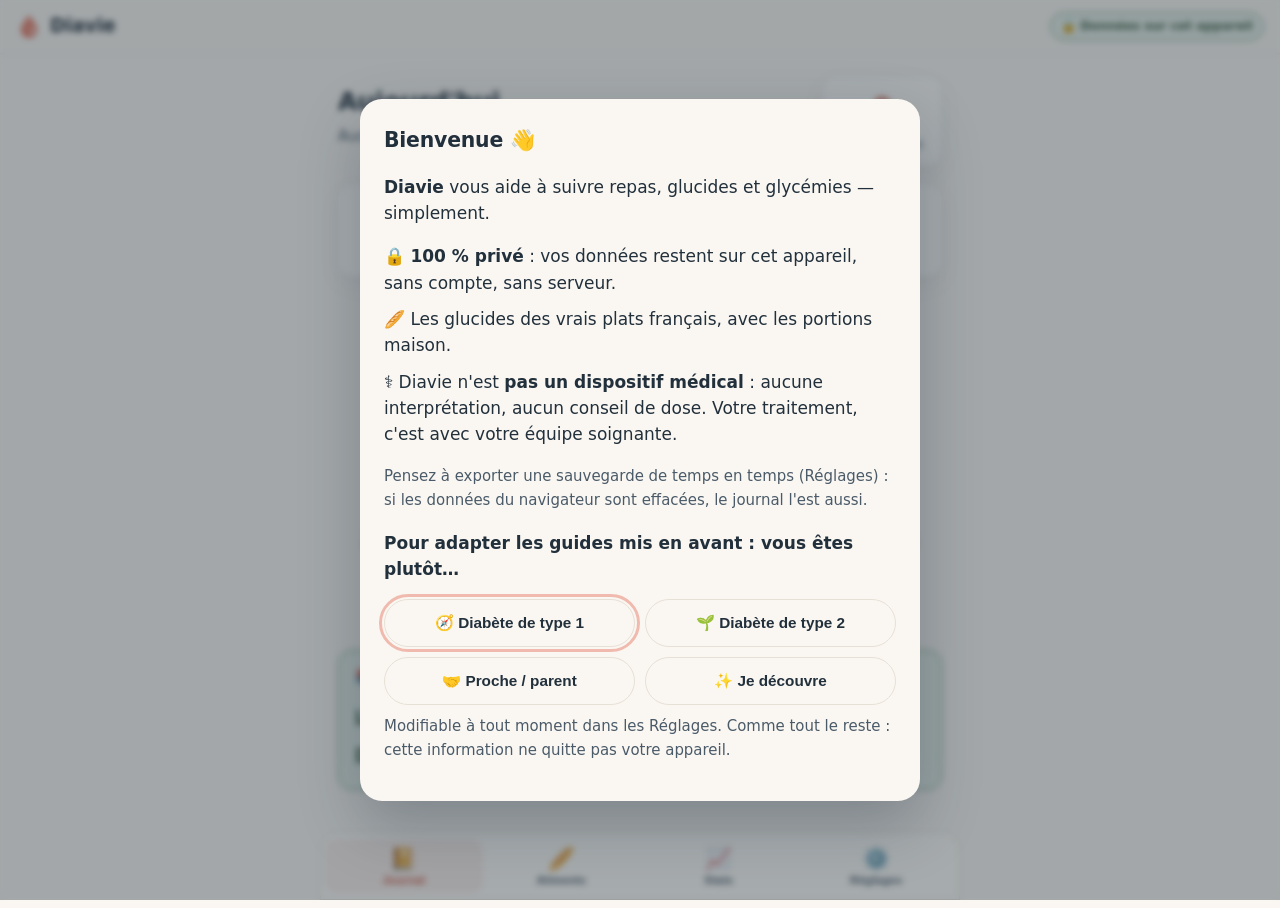
<file: app/index.html>
<!doctype html>
<html lang="fr">
<head>
  <meta charset="utf-8">
  <meta name="viewport" content="width=device-width, initial-scale=1, viewport-fit=cover">
  <title>Diavie — journal & glucides</title>
  <meta name="description" content="Journal privé et glucides des plats français. Vos données restent sur votre appareil.">
  <meta name="theme-color" content="#FAF7F2">
  <link rel="manifest" href="manifest.webmanifest">
  <link rel="icon" type="image/svg+xml" href="icons/icon.svg">
  <link rel="stylesheet" href="css/app.css">
</head>
<body>

<header class="topbar">
  <div class="brand"><img src="icons/icon.svg" alt="" width="26" height="26"><span>Diavie</span></div>
  <span class="badge-prive" title="Aucune donnée n'est envoyée sur un serveur">🔒 Données sur cet appareil</span>
</header>

<main id="main">

  <!-- ═══ Journal ═══ -->
  <section id="view-journal" class="view">
    <div class="jour-resume">
      <div>
        <h1 id="titre-jour">Aujourd'hui</h1>
        <p class="sous-info" id="resume-jour">Aucune saisie pour l'instant</p>
      </div>
      <div class="total-glucides"><span id="total-jour">0</span><small>g de glucides</small></div>
    </div>

    <div class="actions-rapides">
      <button class="btn-action" data-add="repas"><span class="picto-cercle">🍽️</span><span>Repas</span></button>
      <button class="btn-action" data-add="glycemie"><span class="picto-cercle">🩸</span><span>Glycémie</span></button>
      <button class="btn-action" data-add="activite"><span class="picto-cercle">🏃</span><span>Activité</span></button>
      <button class="btn-action" data-add="note"><span class="picto-cercle">📝</span><span>Note</span></button>
    </div>

    <div id="liste-entrees"></div>
    <button id="btn-voir-plus" class="btn-ghost hidden">Voir les 30 derniers jours</button>
    <div class="vide hidden" id="msg-vide">
      <svg viewBox="0 0 120 90" aria-hidden="true"><ellipse cx="60" cy="72" rx="44" ry="10" fill="#E6EFE7"/><path d="M24 52a36 18 0 0 0 72 0Z" fill="#fff" stroke="#E7E0D6" stroke-width="2.5"/><path d="M35 52a25 11 0 0 0 50 0Z" fill="#FBEFEA"/><path d="M52 30c0-5 5-5 5-10M66 32c0-5 5-5 5-10" stroke="#E2725B" stroke-width="2.5" stroke-linecap="round" fill="none"/></svg>
      <p><strong>Votre journal est prêt.</strong><br>Ajoutez votre premier repas ou votre première glycémie avec les boutons ci-dessus — ça prend 10 secondes, promis.</p>
    </div>
    <div id="guides-pour-vous" class="guides"></div>
  </section>

  <!-- ═══ Aliments ═══ -->
  <section id="view-aliments" class="view hidden">
    <h1>Les glucides, à la française</h1>
    <p class="sous-info">≈ 210 aliments et plats avec les portions maison. Valeurs moyennes : <strong>vérifiez l'étiquette</strong> quand vous l'avez.</p>
    <input type="search" id="recherche-aliments" placeholder="Chercher : baguette, raclette, couscous…" autocomplete="off">
    <div id="categories" class="chips"></div>
    <div id="resultats-aliments" class="liste-aliments"></div>
  </section>

  <!-- ═══ Stats ═══ -->
  <section id="view-stats" class="view hidden">
    <div class="entete-stats">
      <h1>Vos chiffres</h1>
      <div class="chips">
        <button class="chip actif" data-periode="7">7 jours</button>
        <button class="chip" data-periode="30">30 jours</button>
      </div>
    </div>
    <p class="sous-info">Statistiques purement descriptives de vos saisies — l'interprétation, c'est avec votre équipe soignante.</p>
    <div id="cartes-stats" class="cartes-stats"></div>
    <h2>Glucides par jour</h2>
    <canvas id="graph-glucides" height="180"></canvas>
    <h2>Glycémies saisies</h2>
    <canvas id="graph-glycemies" height="180"></canvas>
    <button id="btn-imprimer" class="btn-ghost">🖨️ Imprimer / exporter en PDF pour la consultation</button>
  </section>

  <!-- ═══ Réglages ═══ -->
  <section id="view-reglages" class="view hidden">
    <h1>Réglages</h1>

    <div class="bloc">
      <h2>Unité de glycémie</h2>
      <select id="select-unite">
        <option value="gL">g/L (France)</option>
        <option value="mgdl">mg/dL</option>
        <option value="mmol">mmol/L (Belgique, Suisse, Canada)</option>
      </select>
    </div>

    <div class="bloc">
      <h2>Votre profil</h2>
      <select id="select-profil">
        <option value="decouverte">Je découvre / autre</option>
        <option value="t1">Diabète de type 1</option>
        <option value="t2">Diabète de type 2</option>
        <option value="proche">Proche / parent d'une personne diabétique</option>
      </select>
      <p class="sous-info">Adapte les guides mis en avant dans le journal. Cette information reste sur votre appareil.</p>
    </div>

    <div class="bloc">
      <h2>Affichage</h2>
      <label class="ligne-option"><input type="checkbox" id="check-texte-grand"> Texte et boutons plus grands <span class="sous-info">(confort de lecture et de saisie — pensé pour les sensibilités des doigts et de la vue)</span></label>
    </div>

    <div class="bloc">
      <h2>Sauvegarde</h2>
      <p class="sous-info">Vos données n'existent que sur cet appareil : exportez une sauvegarde régulièrement (fichier JSON, réimportable ici).</p>
      <div class="rangee-boutons">
        <button id="btn-export" class="btn">⬇️ Exporter mes données</button>
        <label class="btn btn-ghost" for="input-import">⬆️ Importer une sauvegarde</label>
        <input type="file" id="input-import" accept="application/json" class="hidden">
      </div>
    </div>

    <div class="bloc">
      <h2>Tout effacer</h2>
      <p class="sous-info">Supprime définitivement toutes vos saisies de cet appareil.</p>
      <button id="btn-effacer" class="btn btn-danger">Effacer toutes mes données</button>
    </div>

    <div class="bloc apropos">
      <h2>À propos</h2>
      <p><strong>Diavie</strong> — journal & glucides du quotidien, <span id="version"></span>.</p>
      <p>Diavie n'est pas un dispositif médical : l'app enregistre et restitue vos saisies, elle n'interprète rien et ne donne aucun conseil de traitement. Elle ne remplace jamais votre équipe soignante. En cas de malaise ou d'urgence : <strong>15</strong> (France) ou <strong>112</strong>.</p>
      <p>Vos données restent sur cet appareil. Le scan de code-barres interroge la base collaborative Open Food Facts avec le seul numéro du code. <a href="/confidentialite/">Politique de confidentialité</a> · <a href="/">Le site et les guides</a></p>
    </div>
  </section>
</main>

<nav class="tabbar">
  <button class="tab actif" data-vue="journal">📔<span>Journal</span></button>
  <button class="tab" data-vue="aliments">🥖<span>Aliments</span></button>
  <button class="tab" data-vue="stats">📈<span>Stats</span></button>
  <button class="tab" data-vue="reglages">⚙️<span>Réglages</span></button>
</nav>

<!-- ═══ Dialogues ═══ -->

<dialog id="dlg-bienvenue">
  <h2>Bienvenue 👋</h2>
  <p><strong>Diavie</strong> vous aide à suivre repas, glucides et glycémies — simplement.</p>
  <ul class="liste-points">
    <li>🔒 <strong>100 % privé</strong> : vos données restent sur cet appareil, sans compte, sans serveur.</li>
    <li>🥖 Les glucides des vrais plats français, avec les portions maison.</li>
    <li>⚕️ Diavie n'est <strong>pas un dispositif médical</strong> : aucune interprétation, aucun conseil de dose. Votre traitement, c'est avec votre équipe soignante.</li>
  </ul>
  <p class="sous-info">Pensez à exporter une sauvegarde de temps en temps (Réglages) : si les données du navigateur sont effacées, le journal l'est aussi.</p>
  <p><strong>Pour adapter les guides mis en avant : vous êtes plutôt…</strong></p>
  <div class="choix-profil">
    <button data-profil="t1" class="btn-ghost">🧭 Diabète de type 1</button>
    <button data-profil="t2" class="btn-ghost">🌱 Diabète de type 2</button>
    <button data-profil="proche" class="btn-ghost">🤝 Proche / parent</button>
    <button data-profil="decouverte" class="btn-ghost">✨ Je découvre</button>
  </div>
  <p class="sous-info">Modifiable à tout moment dans les Réglages. Comme tout le reste : cette information ne quitte pas votre appareil.</p>
</dialog>

<dialog id="dlg-repas">
  <h2>Ajouter un repas</h2>
  <div class="champ">
    <label>Moment</label>
    <div id="repas-moment-chips" class="chips chips-moment">
      <button type="button" class="chip" data-moment="petit-dej">🌅 Petit-déj</button>
      <button type="button" class="chip" data-moment="dejeuner">☀️ Déjeuner</button>
      <button type="button" class="chip" data-moment="collation">🍎 Collation</button>
      <button type="button" class="chip" data-moment="diner">🌙 Dîner</button>
    </div>
  </div>
  <div class="champ">
    <label for="repas-recherche">Ajouter un aliment</label>
    <input type="search" id="repas-recherche" placeholder="baguette, riz, pomme…" autocomplete="off">
    <div id="repas-resultats" class="resultats-inline"></div>
    <button id="btn-scan" class="btn-ghost" type="button">📷 Scanner un code-barres</button>
  </div>
  <div id="repas-items" class="repas-items"></div>
  <details class="ajout-libre">
    <summary>Ajout libre (je connais les glucides)</summary>
    <div class="rangee">
      <input type="text" id="libre-nom" placeholder="Nom (ex : part de gâteau)">
      <input type="number" id="libre-glucides" placeholder="g de glucides" min="0" max="500" inputmode="decimal">
      <button id="btn-libre-ajouter" class="btn-ghost" type="button">Ajouter</button>
    </div>
  </details>
  <p class="total-dialogue">Total : <strong id="repas-total">0 g</strong> de glucides <span class="sous-info">(estimation)</span></p>
  <div class="rangee-boutons">
    <button class="btn-ghost" data-fermer>Annuler</button>
    <button id="btn-repas-enregistrer" class="btn">Enregistrer</button>
  </div>
</dialog>

<dialog id="dlg-glycemie">
  <h2>Ajouter une glycémie</h2>
  <div class="champ">
    <label for="gly-valeur">Valeur (<span id="gly-unite-label">g/L</span>)</label>
    <input type="number" id="gly-valeur" step="any" min="0" inputmode="decimal" placeholder="ex : 1,15">
  </div>
  <div class="champ">
    <label for="gly-contexte">Contexte</label>
    <select id="gly-contexte">
      <option value="a-jeun">À jeun</option>
      <option value="avant-repas">Avant repas</option>
      <option value="apres-repas">Après repas</option>
      <option value="coucher">Au coucher</option>
      <option value="autre" selected>Autre / dans la journée</option>
    </select>
  </div>
  <p id="gly-avertissement" class="sous-info hidden">Valeur inhabituelle pour cette unité — vérifiez la saisie et l'unité choisie (Réglages).</p>
  <div class="rangee-boutons">
    <button class="btn-ghost" data-fermer>Annuler</button>
    <button id="btn-gly-enregistrer" class="btn">Enregistrer</button>
  </div>
</dialog>

<dialog id="dlg-activite">
  <h2>Ajouter une activité</h2>
  <div class="champ"><label for="act-label">Activité</label><input type="text" id="act-label" placeholder="marche, vélo, ménage sportif…"></div>
  <div class="champ"><label for="act-minutes">Durée (minutes)</label><input type="number" id="act-minutes" min="1" max="1440" inputmode="numeric" placeholder="30"></div>
  <div class="rangee-boutons">
    <button class="btn-ghost" data-fermer>Annuler</button>
    <button id="btn-act-enregistrer" class="btn">Enregistrer</button>
  </div>
</dialog>

<dialog id="dlg-note">
  <h2>Ajouter une note</h2>
  <div class="champ"><textarea id="note-texte" rows="4" placeholder="Ce que vous voulez retenir de ce moment…"></textarea></div>
  <div class="rangee-boutons">
    <button class="btn-ghost" data-fermer>Annuler</button>
    <button id="btn-note-enregistrer" class="btn">Enregistrer</button>
  </div>
</dialog>

<dialog id="dlg-scan">
  <h2>Scanner un code-barres</h2>
  <video id="scan-video" playsinline muted class="hidden"></video>
  <p id="scan-statut" class="sous-info">Initialisation…</p>
  <div class="champ">
    <label for="scan-code">Ou saisissez le code-barres</label>
    <div class="rangee">
      <input type="text" id="scan-code" inputmode="numeric" placeholder="ex : 3017620422003">
      <button id="btn-scan-chercher" class="btn-ghost" type="button">Chercher</button>
    </div>
  </div>
  <div id="scan-resultat" class="hidden">
    <p><strong id="scan-nom"></strong><br><span id="scan-glucides"></span> <span class="sous-info">pour 100 g — source Open Food Facts</span></p>
    <button id="btn-scan-utiliser" class="btn" type="button">Ajouter au repas</button>
  </div>
  <div class="rangee-boutons"><button class="btn-ghost" data-fermer>Fermer</button></div>
</dialog>

<!-- Retour visuel après chaque enregistrement -->
<div id="toast" role="status" aria-live="polite"></div>

<!-- Rapport imprimable (visible uniquement à l'impression) -->
<section id="rapport" aria-hidden="true"></section>

<script type="module" src="js/app.js"></script>
</body>
</html>
</file>
<file: app/css/app.css>
/* Diavie — styles de l'app. Palette : docs/04-marque-nom-audience.md */
:root {
  --creme: #FAF7F2; --encre: #22303C; --encre-douce: #4A5A68;
  --terracotta: #E2725B; --terracotta-fonce: #C85A44;
  --sauge: #7A9E7E; --sauge-pale: #E6EFE7; --miel: #E9B44C;
  --blanc: #fff; --bord: #E7E0D6; --rouge: #C0392B;
  --carte: #FFFDF9;                            /* fond des surfaces posées */
  --filet: rgba(34, 48, 60, .07);              /* bordure ultra-fine */
  --radius: 14px;
  --ombre: 0 1px 2px rgba(34,48,60,.04), 0 8px 24px rgba(34,48,60,.05);
}
* { box-sizing: border-box; -webkit-tap-highlight-color: transparent; }
html { font-size: 17px; }
/* Mode confort : texte et cibles tactiles agrandis (neuropathie des doigts, vue) */
html.texte-grand { font-size: 20px; }
html.texte-grand .btn-action { padding: 20px 6px; }
html.texte-grand .btn, html.texte-grand .btn-ghost { padding: 15px 24px; }
html.texte-grand .tab { padding: 10px 0; }
html.texte-grand input, html.texte-grand select, html.texte-grand textarea { padding: 15px 16px; }
.ligne-option { display: flex; gap: 10px; align-items: flex-start; cursor: pointer; }
.ligne-option input { width: 22px; height: 22px; flex: none; margin-top: 3px; }

/* Choix de profil (accueil) */
.choix-profil { display: grid; grid-template-columns: 1fr 1fr; gap: 10px; margin: 10px 0; }
.choix-profil .btn-ghost { padding: 14px 10px; font-weight: 600; }

/* Guides adaptés au profil */
.guides { background: var(--sauge-pale); border: 1px solid var(--sauge); border-radius: var(--radius); padding: 14px 16px; margin-top: 22px; }
.guides h3 { margin: 0 0 8px; font-size: .95rem; }
.guides a { display: block; padding: 6px 0; font-weight: 600; color: #3E5D42; }
body {
  margin: 0; font-family: system-ui, -apple-system, "Segoe UI", Roboto, sans-serif;
  background: var(--creme); color: var(--encre); line-height: 1.55;
  padding-bottom: 84px;
}
h1 { font-size: 1.5rem; margin: 0 0 4px; letter-spacing: -0.015em; }
h2 { font-size: 1.05rem; margin: 24px 0 10px; letter-spacing: -0.01em; }
a { color: var(--terracotta-fonce); }
.hidden { display: none !important; }
/* Les valeurs chiffrées s'alignent proprement */
.total-glucides span, .entree .valeur, .entree .heure, .carte-stat .val, .glu-item, .aliment .glu strong {
  font-variant-numeric: tabular-nums;
}

.topbar {
  display: flex; justify-content: space-between; align-items: center;
  padding: 12px 16px; position: sticky; top: 0;
  background: rgba(250, 247, 242, .86);
  -webkit-backdrop-filter: saturate(1.4) blur(10px); backdrop-filter: saturate(1.4) blur(10px);
  border-bottom: 1px solid var(--filet); z-index: 5;
}
.brand { display: flex; align-items: center; gap: 8px; font-weight: 700; font-size: 1.1rem; }
.badge-prive {
  font-size: .72rem; background: var(--sauge-pale); color: #3E5D42;
  border: 1px solid var(--sauge); border-radius: 999px; padding: 4px 10px; font-weight: 600;
}

#main { max-width: 640px; margin: 0 auto; padding: 22px 18px 34px; }
.sous-info { color: var(--encre-douce); font-size: .88rem; margin: 4px 0 12px; line-height: 1.6; }

/* Journal */
.jour-resume { display: flex; justify-content: space-between; align-items: center; gap: 12px; }
.total-glucides {
  background: var(--carte); border: 1px solid var(--filet); border-radius: var(--radius);
  padding: 10px 18px; text-align: center; box-shadow: var(--ombre); min-width: 108px;
}
.total-glucides span { font-size: 1.6rem; font-weight: 700; color: var(--terracotta-fonce); display: block; }
.total-glucides small { color: var(--encre-douce); font-size: .72rem; }

.actions-rapides { display: grid; grid-template-columns: repeat(4, 1fr); gap: 10px; margin: 18px 0; }
.btn-action {
  display: flex; flex-direction: column; align-items: center; gap: 6px;
  background: var(--carte); border: 1px solid var(--filet); border-radius: var(--radius);
  padding: 12px 6px; cursor: pointer; box-shadow: var(--ombre);
  transition: transform .15s ease, box-shadow .15s ease, border-color .15s ease;
}
.btn-action span:last-child { font-size: .8rem; color: var(--encre); font-weight: 600; }
.btn-action:hover { transform: translateY(-2px); box-shadow: 0 6px 16px rgba(34, 48, 60, .12); }
.btn-action:active { transform: scale(.96); }
.picto-cercle {
  width: 46px; height: 46px; display: grid; place-items: center;
  border-radius: 50%; font-size: 1.35rem; background: var(--creme);
}
[data-add="repas"] .picto-cercle { background: #FBEFEA; }
[data-add="glycemie"] .picto-cercle { background: #FBF3E2; }
[data-add="activite"] .picto-cercle { background: var(--sauge-pale); }
[data-add="note"] .picto-cercle { background: #F1EDE6; }

.jour-groupe { margin-top: 26px; }
.jour-groupe h3 { font-size: .78rem; text-transform: uppercase; letter-spacing: .09em; color: var(--encre-douce); margin: 0 0 10px; }
.entree {
  display: flex; align-items: flex-start; gap: 10px; background: var(--carte);
  border: 1px solid var(--filet); border-left-width: 4px; border-radius: var(--radius);
  padding: 14px 16px; margin-bottom: 9px; transition: box-shadow .15s ease, transform .15s ease;
}
.entree:hover { box-shadow: var(--ombre); }
.entree[data-type="repas"] { border-left-color: var(--terracotta); }
.entree[data-type="glycemie"] { border-left-color: var(--miel); }
.entree[data-type="activite"] { border-left-color: var(--sauge); }
.entree[data-type="note"] { border-left-color: var(--bord); }
.entree .picto { font-size: 1.25rem; }
.entree .corps { flex: 1; min-width: 0; }
.entree .titre { font-weight: 600; }
.entree .detail { font-size: .85rem; color: var(--encre-douce); overflow-wrap: anywhere; }
.entree .heure { font-size: .8rem; color: var(--encre-douce); white-space: nowrap; }
.entree .valeur { font-weight: 700; color: var(--terracotta-fonce); white-space: nowrap; }
.entree button.suppr {
  border: none; background: none; color: var(--encre-douce); font-size: 1rem; cursor: pointer; padding: 2px 4px;
}
.vide {
  display: flex; flex-direction: column; align-items: center; text-align: center;
  color: var(--encre-douce); padding: 30px 10px; gap: 6px;
}
.vide svg { width: 130px; height: auto; }
.vide strong { color: var(--encre); }

/* Boutons */
.btn {
  background: var(--terracotta); color: #fff; border: none; border-radius: 999px;
  padding: 12px 22px; font-size: .95rem; font-weight: 600; cursor: pointer; letter-spacing: .01em;
  transition: background .15s ease, transform .12s ease, box-shadow .15s ease;
}
.btn:hover { box-shadow: 0 6px 16px rgba(200, 90, 68, .28); transform: translateY(-1px); }
.btn:active { background: var(--terracotta-fonce); transform: scale(.97); }
.btn-ghost {
  background: none; border: 1px solid var(--bord); border-radius: 999px;
  padding: 11px 18px; font-size: .9rem; color: var(--encre); cursor: pointer;
  transition: background .15s ease, border-color .15s ease, transform .12s ease;
}
.btn-ghost:hover { background: var(--carte); border-color: var(--encre-douce); }
.btn-ghost:active { transform: scale(.97); }
.btn-danger { background: var(--rouge); }
.rangee-boutons { display: flex; gap: 10px; justify-content: flex-end; margin-top: 18px; flex-wrap: wrap; }
#btn-voir-plus { display: block; margin: 14px auto; }

/* Champs de saisie — focus chaleureux (jamais le noir par défaut) */
input[type="search"], input[type="text"], input[type="number"], select, textarea {
  width: 100%; padding: 12px 14px; border: 1px solid var(--bord); border-radius: 12px;
  font-size: 1rem; background: var(--blanc); color: var(--encre); font-family: inherit;
  transition: border-color .15s ease, box-shadow .15s ease;
}
input:focus, select:focus, textarea:focus {
  outline: none; border-color: var(--terracotta);
  box-shadow: 0 0 0 3px rgba(226, 114, 91, .16);
}
button:focus-visible, a:focus-visible, label:focus-visible {
  outline: 3px solid rgba(226, 114, 91, .45); outline-offset: 2px;
}
.chips { display: flex; gap: 8px; flex-wrap: wrap; margin: 12px 0; }
#categories { flex-wrap: nowrap; overflow-x: auto; padding-bottom: 6px; -webkit-overflow-scrolling: touch; scrollbar-width: thin; }
#categories .chip { flex: none; }
.chip {
  border: 1px solid var(--bord); background: var(--blanc); border-radius: 999px;
  padding: 7px 14px; font-size: .85rem; cursor: pointer; color: var(--encre);
  transition: background .15s ease, color .15s ease, border-color .15s ease, transform .1s ease;
}
.chip:active { transform: scale(.96); }
.chip.actif { background: var(--encre); color: #fff; border-color: var(--encre); }
.chips-moment .chip { padding: 10px 14px; font-size: .9rem; font-weight: 600; }
.chips-moment .chip.actif { background: var(--terracotta); border-color: var(--terracotta); }
.liste-aliments .aliment {
  display: flex; justify-content: space-between; align-items: center; gap: 10px;
  background: var(--carte); border: 1px solid var(--filet); border-radius: var(--radius);
  padding: 12px 14px; margin-bottom: 8px;
}
.aliment .nom { font-weight: 600; }
.aliment .portion { font-size: .82rem; color: var(--encre-douce); }
.aliment .glu { text-align: right; white-space: nowrap; }
.aliment .glu strong { color: var(--terracotta-fonce); font-size: 1.05rem; }
.aliment .glu small { display: block; color: var(--encre-douce); font-size: .75rem; }

/* Stats */
.entete-stats { display: flex; justify-content: space-between; align-items: center; flex-wrap: wrap; gap: 8px; }
.cartes-stats { display: grid; grid-template-columns: repeat(auto-fit, minmax(140px, 1fr)); gap: 10px; margin: 14px 0; }
.carte-stat {
  background: var(--carte); border: 1px solid var(--filet); border-radius: var(--radius);
  padding: 12px 14px; box-shadow: var(--ombre);
}
.carte-stat .val { font-size: 1.35rem; font-weight: 700; color: var(--terracotta-fonce); }
.carte-stat .lib { font-size: .78rem; color: var(--encre-douce); }
canvas { width: 100%; background: var(--carte); border: 1px solid var(--filet); border-radius: var(--radius); }

/* Réglages */
.bloc { background: var(--carte); border: 1px solid var(--filet); border-radius: var(--radius); padding: 20px 18px; margin-bottom: 14px; box-shadow: var(--ombre); }
.bloc h2 { margin-top: 0; }
.apropos p { font-size: .88rem; color: var(--encre-douce); }

/* Tabbar */
.tabbar {
  position: fixed; bottom: 0; left: 0; right: 0; display: flex;
  background: rgba(255, 253, 249, .9);
  -webkit-backdrop-filter: saturate(1.4) blur(12px); backdrop-filter: saturate(1.4) blur(12px);
  border-top: 1px solid var(--filet);
  padding: 6px 4px calc(6px + env(safe-area-inset-bottom)); z-index: 5;
}
.tab {
  flex: 1; display: flex; flex-direction: column; align-items: center; gap: 2px;
  border: none; background: none; font-size: 1.25rem; cursor: pointer; padding: 7px 0;
  color: var(--encre-douce); border-radius: 12px;
  transition: background .18s ease, color .18s ease, transform .12s ease;
}
.tab:active { transform: scale(.94); }
.tab span { font-size: .68rem; font-weight: 600; letter-spacing: .01em; }
.tab.actif { color: var(--terracotta-fonce); background: #FBEFEA; }

/* Animations douces */
@keyframes apparait { from { opacity: 0; transform: translateY(8px); } to { opacity: 1; transform: none; } }
.view { animation: apparait .22s ease; }
@media (prefers-reduced-motion: reduce) {
  *, *::before, *::after { animation: none !important; transition: none !important; }
}

/* Toast de confirmation */
#toast {
  position: fixed; left: 50%; bottom: 96px; transform: translateX(-50%) translateY(16px);
  background: var(--sauge-pale); color: #2F4A33; border: 1px solid var(--sauge);
  padding: 11px 20px; border-radius: 999px; font-weight: 600; font-size: .92rem;
  box-shadow: 0 8px 24px rgba(34, 48, 60, .18); opacity: 0; pointer-events: none;
  transition: opacity .22s ease, transform .22s ease; z-index: 20; max-width: calc(100vw - 40px);
  text-align: center;
}
#toast.visible { opacity: 1; transform: translateX(-50%) translateY(0); }

/* Dialogues */
dialog {
  border: none; border-radius: 22px; padding: 26px 24px; max-width: 560px; width: calc(100vw - 36px);
  box-shadow: 0 24px 60px rgba(34,48,60,.28); color: var(--encre); background: var(--creme);
  max-height: 88vh; overflow-y: auto;
}
dialog[open] { animation: apparait .2s ease; }
dialog::backdrop {
  background: rgba(34,48,60,.4);
  -webkit-backdrop-filter: blur(3px); backdrop-filter: blur(3px);
}
dialog h2 { margin: 0 0 14px; font-size: 1.2rem; }
.champ { margin-bottom: 14px; }
.champ label { display: block; font-size: .85rem; font-weight: 600; margin-bottom: 6px; }
.rangee { display: flex; gap: 8px; }
.rangee input { flex: 1; min-width: 0; }
.liste-points { padding-left: 0; list-style: none; }
.liste-points li { margin: 10px 0; }
.total-dialogue { font-size: 1.05rem; }

.resultats-inline { margin-top: 6px; }
.resultats-inline button {
  display: flex; width: 100%; justify-content: space-between; gap: 10px; text-align: left;
  background: var(--carte); border: 1px solid var(--filet); border-radius: 10px;
  padding: 9px 12px; margin-bottom: 5px; cursor: pointer; font-size: .9rem; color: var(--encre);
}
.resultats-inline .p { color: var(--encre-douce); font-size: .8rem; }
.repas-items .item {
  display: flex; flex-wrap: wrap; align-items: center; gap: 8px; row-gap: 7px;
  background: var(--carte); border: 1px solid var(--filet); border-radius: 10px;
  padding: 10px 12px; margin-bottom: 6px;
}
.repas-items .item .nom { flex: 1 1 100%; font-size: .92rem; font-weight: 600; }
.repas-items .item input { width: 84px; padding: 7px 8px; text-align: right; }
.repas-items .item .unite { font-size: .78rem; color: var(--encre-douce); }
.repas-items .item .glu-item { font-weight: 700; color: var(--terracotta-fonce); margin-left: auto; font-size: .95rem; }
.repas-items .item .suppr { border: none; background: none; cursor: pointer; color: var(--encre-douce); }
.ajout-libre { margin: 10px 0; font-size: .9rem; }
.ajout-libre summary { cursor: pointer; color: var(--encre-douce); }
.ajout-libre .rangee { margin-top: 8px; }

#scan-video { width: 100%; border-radius: 12px; max-height: 300px; object-fit: cover; background: #000; }

/* Impression : seul le rapport sort */
#rapport { display: none; }
@media print {
  body > *:not(#rapport) { display: none !important; }
  #rapport { display: block !important; font-size: 12px; color: #000; }
  #rapport h1 { font-size: 18px; }
  #rapport table { width: 100%; border-collapse: collapse; }
  #rapport th, #rapport td { border: 1px solid #999; padding: 4px 6px; text-align: left; }
  #rapport .note-rapport { margin-top: 12px; font-style: italic; }
  body { padding: 0; background: #fff; }
}

@media (min-width: 700px) {
  .tabbar { max-width: 640px; left: 50%; transform: translateX(-50%); border: 1px solid var(--bord); border-radius: 18px 18px 0 0; }
}
</file>
